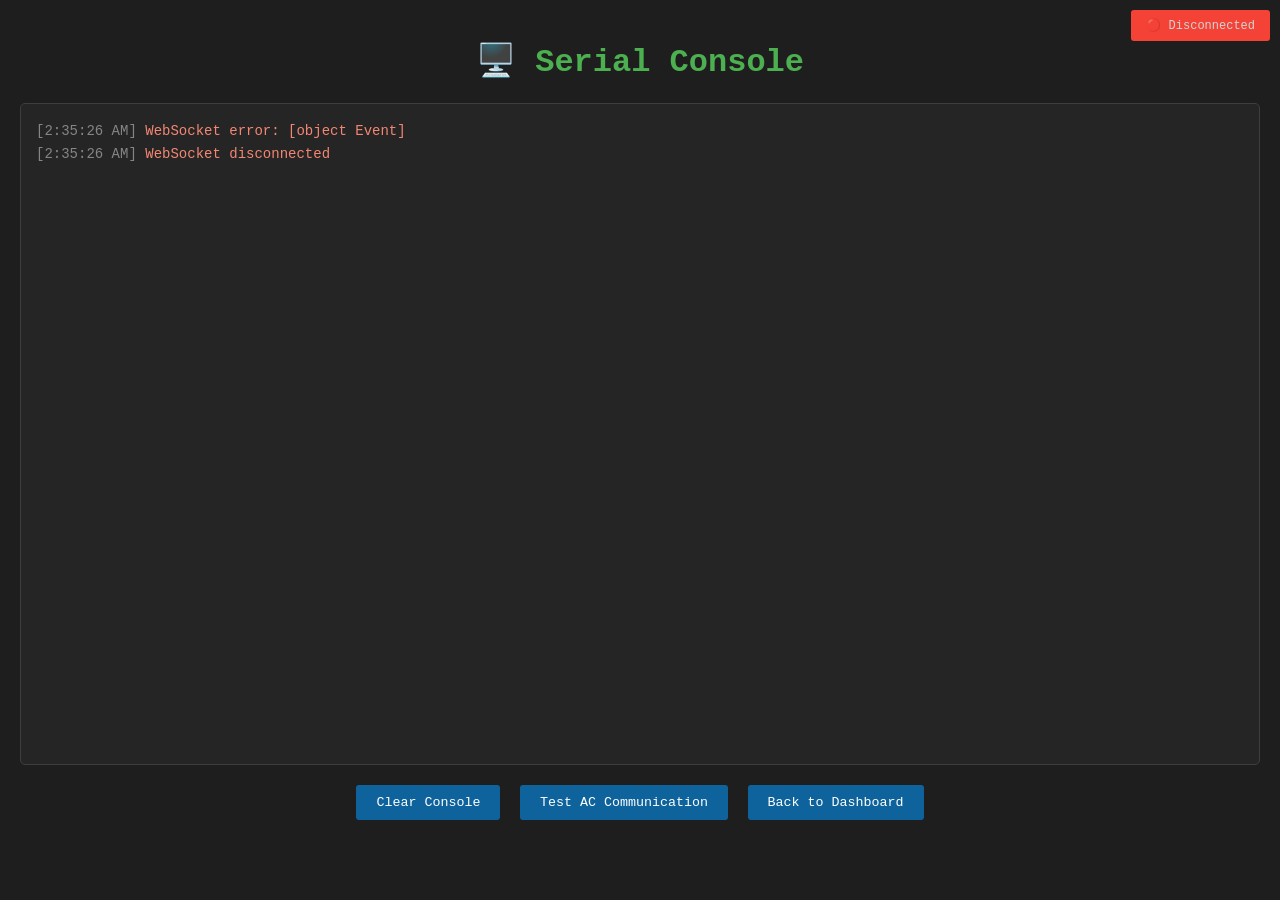
<file: data/console.html>
<!DOCTYPE html>
<html>
<head>
    <meta charset="UTF-8">
    <meta name="viewport" content="width=device-width, initial-scale=1.0">
    <title>Serial Console</title>
    <style>
        body { 
            font-family: 'Courier New', monospace; 
            background: #1e1e1e; 
            color: #d4d4d4; 
            margin: 0;
            padding: 20px;
        }
        h1 { color: #4CAF50; text-align: center; }
        #console { 
            background: #252526; 
            border: 1px solid #3e3e42;
            border-radius: 5px;
            padding: 15px; 
            height: 70vh; 
            overflow-y: auto; 
            font-size: 14px;
            line-height: 1.5;
        }
        .log-line { 
            margin: 2px 0; 
            white-space: pre-wrap;
            word-wrap: break-word;
        }
        .timestamp { color: #858585; }
        .error { color: #f48771; }
        .success { color: #89d185; }
        .warning { color: #dcdcaa; }
        .controls {
            margin-top: 15px;
            text-align: center;
        }
        button {
            background: #0e639c;
            color: white;
            border: none;
            padding: 10px 20px;
            margin: 5px;
            border-radius: 3px;
            cursor: pointer;
            font-family: inherit;
        }
        button:hover { background: #1177bb; }
        .status {
            position: fixed;
            top: 10px;
            right: 10px;
            padding: 8px 15px;
            border-radius: 3px;
            background: #333;
            font-size: 12px;
        }
        .connected { background: #4CAF50 !important; }
        .disconnected { background: #f44336 !important; }
    </style>
</head>
<body>
    <h1>🖥️ Serial Console</h1>
    <div class="status" id="status">Connecting...</div>
    <div id="console"></div>
    <div class="controls">
        <button onclick="clearConsole()">Clear Console</button>
        <button onclick="testAC()">Test AC Communication</button>
        <button onclick="location.href='/'">Back to Dashboard</button>
    </div>
    
    <script>
        const console_div = document.getElementById('console');
        const status_div = document.getElementById('status');
        let ws;
        let autoScroll = true;
        
        function connect() {
            ws = new WebSocket('ws://' + window.location.hostname + '/ws');
            
            ws.onopen = function() {
                addLog('WebSocket connected', 'success');
                status_div.textContent = '🟢 Connected';
                status_div.className = 'status connected';
            };
            
            ws.onclose = function() {
                addLog('WebSocket disconnected', 'error');
                status_div.textContent = '🔴 Disconnected';
                status_div.className = 'status disconnected';
                setTimeout(connect, 3000);
            };
            
            ws.onerror = function(error) {
                addLog('WebSocket error: ' + error, 'error');
            };
            
            ws.onmessage = function(event) {
                addLog(event.data);
            };
        }
        
        function addLog(message, type = '') {
            const timestamp = new Date().toLocaleTimeString();
            const line = document.createElement('div');
            line.className = 'log-line ' + type;
            line.innerHTML = '<span class="timestamp">[' + timestamp + ']</span> ' + 
                           escapeHtml(message);
            console_div.appendChild(line);
            
            if (autoScroll) {
                console_div.scrollTop = console_div.scrollHeight;
            }
            
            // Limit to 500 lines
            if (console_div.children.length > 500) {
                console_div.removeChild(console_div.firstChild);
            }
        }
        
        function clearConsole() {
            console_div.innerHTML = '';
            addLog('Console cleared', 'warning');
        }
        
        function testAC() {
            addLog('Sending test command to AC...', 'warning');
            fetch('/on').then(() => {
                addLog('Test command sent', 'success');
            });
        }
        
        function escapeHtml(text) {
            const div = document.createElement('div');
            div.textContent = text;
            return div.innerHTML;
        }
        
        // Detect manual scroll
        console_div.addEventListener('scroll', function() {
            autoScroll = (console_div.scrollTop + console_div.clientHeight >= 
                         console_div.scrollHeight - 50);
        });
        
        connect();
    </script>
</body>
</html>
</file>
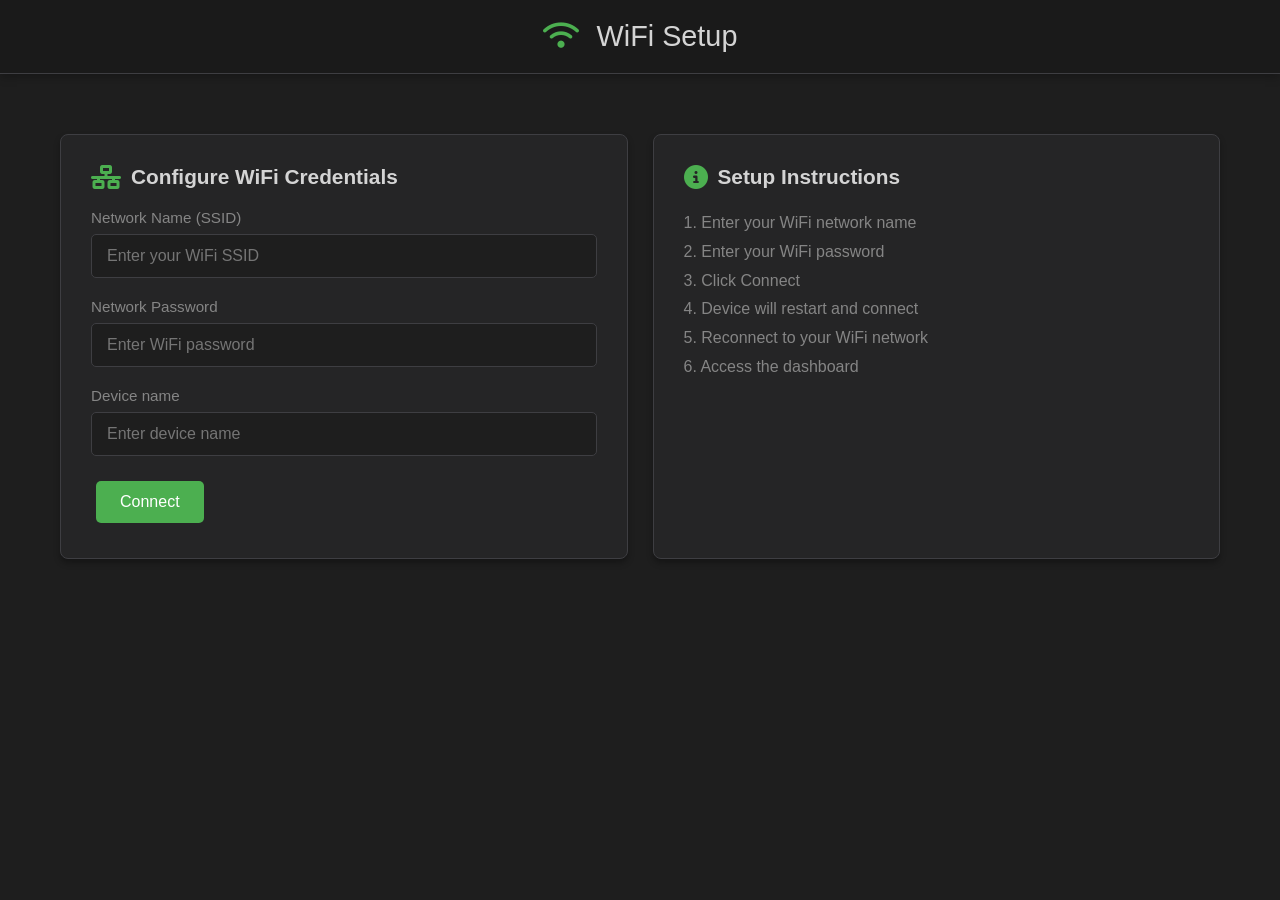
<file: data/wifi_setup.html>
<!DOCTYPE html>
<html>
<head>
    <meta charset="UTF-8">
    <title>WiFi Setup - Climate Control</title>
    <meta name="viewport" content="width=device-width, initial-scale=1">
    <link rel="stylesheet" href="https://cdnjs.cloudflare.com/ajax/libs/font-awesome/6.4.0/css/all.min.css">
    <link rel="stylesheet" type="text/css" href="style.css">
</head>
<body>
    <div class="topnav">
        <h1><i class="fas fa-wifi"></i> WiFi Setup</h1>
    </div>
    
    <div class="content">
        <div class="card-grid">
            <div class="card">
                <p class="card-title">
                    <i class="fas fa-network-wired"></i>
                    Configure WiFi Credentials
                </p>
                <form action="/" method="POST">
                    <label for="ssid">Network Name (SSID)</label>
                    <input type="text" id="ssid" name="ssid" placeholder="Enter your WiFi SSID" required>
                    
                    <label for="pass">Network Password</label>
                    <input type="password" id="pass" name="pass" placeholder="Enter WiFi password" required>

                    <label for="dev_name">Device name</label>
                    <input type="text" id="dev_name" name="dev_name" placeholder="Enter device name" required>
                    
                    <input type="submit" value="Connect">
                </form>
            </div>
            
            <div class="card">
                <p class="card-title">
                    <i class="fas fa-circle-info"></i>
                    Setup Instructions
                </p>
                <p style="color: var(--text-secondary); line-height: 1.8;">
                    1. Enter your WiFi network name<br>
                    2. Enter your WiFi password<br>
                    3. Click Connect<br>
                    4. Device will restart and connect<br>
                    5. Reconnect to your WiFi network<br>
                    6. Access the dashboard
                </p>
            </div>
        </div>
    </div>
</body>
</html>
</file>
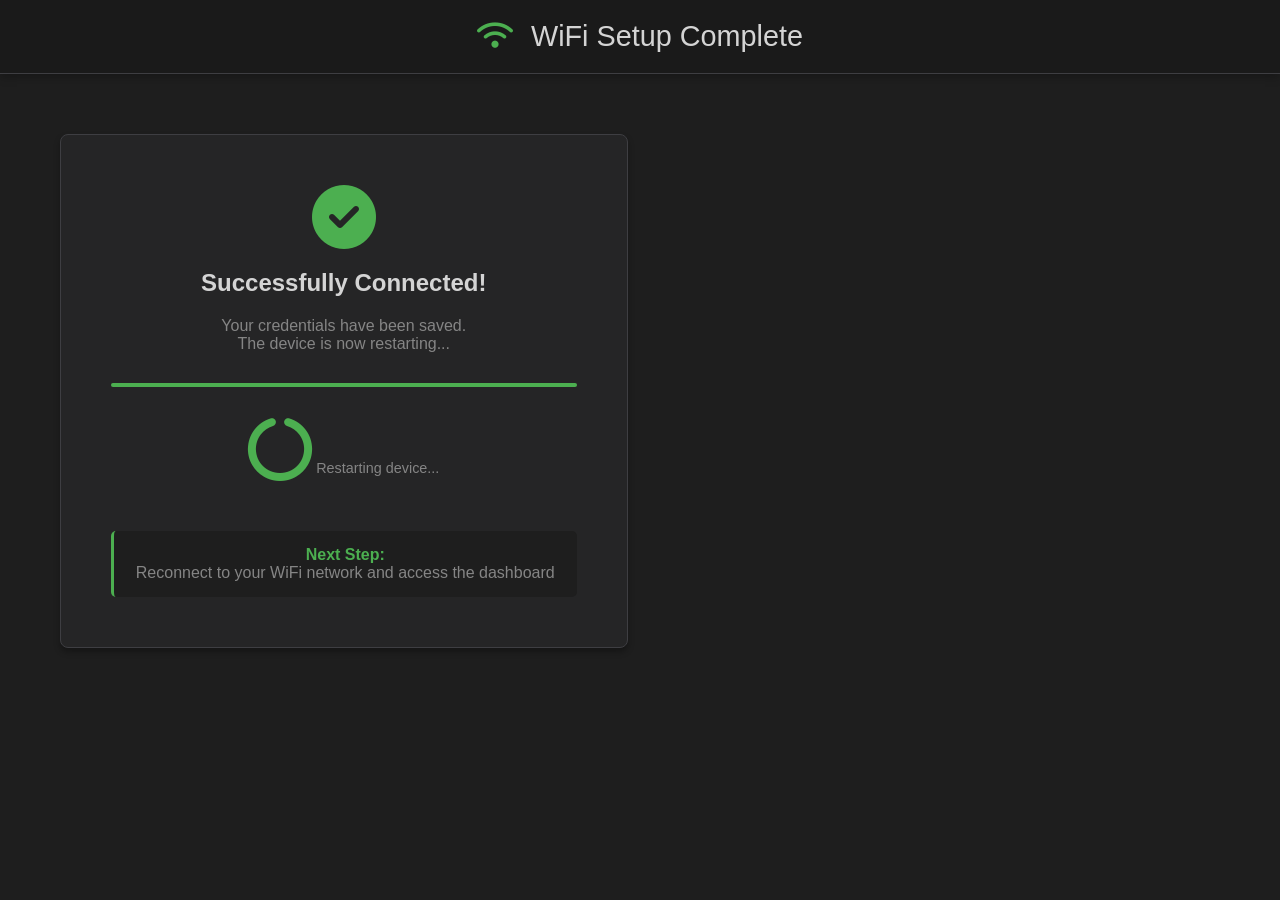
<file: data/wifi_setup_success.html>
<!DOCTYPE html>
<html>
<head>
    <meta charset="UTF-8">
    <title>WiFi Connected - Climate Control</title>
    <meta name="viewport" content="width=device-width, initial-scale=1">
    <link rel="stylesheet" href="https://cdnjs.cloudflare.com/ajax/libs/font-awesome/6.4.0/css/all.min.css">
    <link rel="stylesheet" type="text/css" href="style.css">
</head>
<body>
    <div class="topnav">
        <h1><i class="fas fa-wifi"></i> WiFi Setup Complete</h1>
    </div>
    
    <div class="content">
        <div class="card-grid">
            <div class="card">
                <div class="success-message">
                    <i class="fas fa-circle-check"></i>
                    <h3>Successfully Connected!</h3>
                    <p style="color: var(--text-secondary); margin: 20px 0;">
                        Your credentials have been saved.<br>
                        The device is now restarting...
                    </p>
                    
                    <div style="margin: 30px 0;">
                        <div style="width: 100%; height: 4px; background: var(--bg-dark); border-radius: 2px; overflow: hidden;">
                            <div style="width: 0%; height: 100%; background: var(--accent); animation: progress 3s ease-in-out forwards;"></div>
                        </div>
                    </div>
                    
                    <p style="color: var(--text-secondary); font-size: 0.9rem;">
                        <i class="fas fa-circle-notch fa-spin"></i> Restarting device...
                    </p>
                    
                    <p style="margin-top: 30px; padding: 15px; background: var(--bg-dark); border-radius: 5px; border-left: 3px solid var(--accent);">
                        <strong style="color: var(--accent);">Next Step:</strong><br>
                        <span style="color: var(--text-secondary);">
                            Reconnect to your WiFi network and access the dashboard
                        </span>
                    </p>
                </div>
            </div>
        </div>
    </div>
    
    <style>
        @keyframes progress {
            from { width: 0%; }
            to { width: 100%; }
        }
    </style>
</body>
</html>
</file>
<file: data/style.css>
:root {
    --bg-dark: #1e1e1e;
    --bg-card: #252526;
    --bg-header: #1a1a1a;
    --border: #3e3e42;
    --text-primary: #d4d4d4;
    --text-secondary: #858585;
    --accent: #4CAF50;
    --accent-hover: #45a049;
    --accent-secondary: #2196F3;
    --danger: #f44336;
    --danger-hover: #da190b;
}

* {
    margin: 0;
    padding: 0;
    box-sizing: border-box;
}

html, body {
    font-family: -apple-system, BlinkMacSystemFont, 'Segoe UI', Roboto, 'Helvetica Neue', Arial, sans-serif;
    background: var(--bg-dark);
    color: var(--text-primary);
    height: 100%;
}

.topnav {
    background: var(--bg-header);
    padding: 20px;
    box-shadow: 0 2px 10px rgba(0,0,0,0.3);
    border-bottom: 1px solid var(--border);
}

.topnav h1 {
    font-size: 1.8rem;
    font-weight: 500;
    color: var(--text-primary);
    margin: 0;
    text-align: center;
}

.topnav h1 i {
    color: var(--accent);
    margin-right: 10px;
}

.content {
    padding: 40px 20px;
    max-width: 1200px;
    margin: 0 auto;
}

.card-grid {
    display: grid;
    grid-template-columns: repeat(2, 1fr); /* 2 columns */
    gap: 25px;
    margin-top: 20px;
}

@media (max-width: 768px) {
    .card-grid {
        grid-template-columns: 1fr; /* 1 column on mobile */
    }
}

.card {
    background: var(--bg-card);
    border: 1px solid var(--border);
    border-radius: 8px;
    padding: 30px;
    box-shadow: 0 4px 6px rgba(0,0,0,0.3);
    transition: transform 0.2s, box-shadow 0.2s;
}

.card:hover {
    transform: translateY(-2px);
    box-shadow: 0 6px 12px rgba(0,0,0,0.4);
}

.card-title {
    font-size: 1.3rem;
    font-weight: 600;
    color: var(--text-primary);
    margin-bottom: 20px;
    display: flex;
    align-items: center;
    gap: 10px;
}

.card-title i {
    color: var(--accent);
    font-size: 1.5rem;
}

/* Form Elements */
form {
    width: 100%;
}

label {
    display: block;
    font-size: 0.95rem;
    color: var(--text-secondary);
    margin-bottom: 8px;
    text-align: left;
}

input[type="text"],
input[type="password"],
input[type="number"],
select {
    width: 100%;
    padding: 12px 15px;
    margin-bottom: 20px;
    background: var(--bg-dark);
    border: 1px solid var(--border);
    border-radius: 5px;
    color: var(--text-primary);
    font-size: 1rem;
    transition: border-color 0.3s;
}

input[type="text"]:focus,
input[type="password"]:focus,
input[type="number"]:focus,
select:focus {
    outline: none;
    border-color: var(--accent);
}

/* Buttons */
button,
input[type="submit"],
.button {
    padding: 12px 24px;
    margin: 5px;
    border: none;
    border-radius: 5px;
    font-size: 1rem;
    font-weight: 500;
    cursor: pointer;
    transition: all 0.3s;
    text-decoration: none;
    display: inline-block;
}

.button-on,
input[type="submit"] {
    background: var(--accent);
    color: white;
}

.button-on:hover,
input[type="submit"]:hover {
    background: var(--accent-hover);
    transform: translateY(-1px);
    box-shadow: 0 4px 8px rgba(76, 175, 80, 0.3);
}

.button-off {
    background: var(--danger);
    color: white;
}

.button-off:hover {
    background: var(--danger-hover);
    transform: translateY(-1px);
    box-shadow: 0 4px 8px rgba(244, 67, 54, 0.3);
}

.button-secondary {
    background: var(--accent-secondary);
    color: white;
}

.button-secondary:hover {
    background: #1976D2;
}

/* State and Values */
.state {
    font-size: 1.1rem;
    color: var(--text-secondary);
    margin-top: 15px;
    padding: 10px;
    background: var(--bg-dark);
    border-radius: 5px;
}

.value {
    color: var(--accent);
    font-weight: 600;
}

.ip {
    font-size: 1.1rem;
    color: var(--text-secondary);
    margin-top: 20px;
}

.ip b {
    color: var(--accent);
    font-family: 'Courier New', monospace;
}

/* Success Message */
.success-message {
    text-align: center;
    padding: 20px;
}

.success-message i {
    font-size: 4rem;
    color: var(--accent);
    margin-bottom: 20px;
}

.success-message h3 {
    font-size: 1.5rem;
    color: var(--text-primary);
    margin-bottom: 15px;
}

/* Status indicators */
.status-indicator {
    display: inline-block;
    width: 12px;
    height: 12px;
    border-radius: 50%;
    margin-right: 8px;
}

.status-on {
    background: var(--accent);
    box-shadow: 0 0 8px var(--accent);
}

.status-off {
    background: var(--text-secondary);
}

/* Responsive */
@media (max-width: 768px) {
    .content {
        padding: 20px 15px;
    }
    
    .card {
        padding: 20px;
    }
    
    .topnav h1 {
        font-size: 1.4rem;
    }
    
    button,
    input[type="submit"] {
        width: 100%;
        margin: 5px 0;
    }
}
</file>
